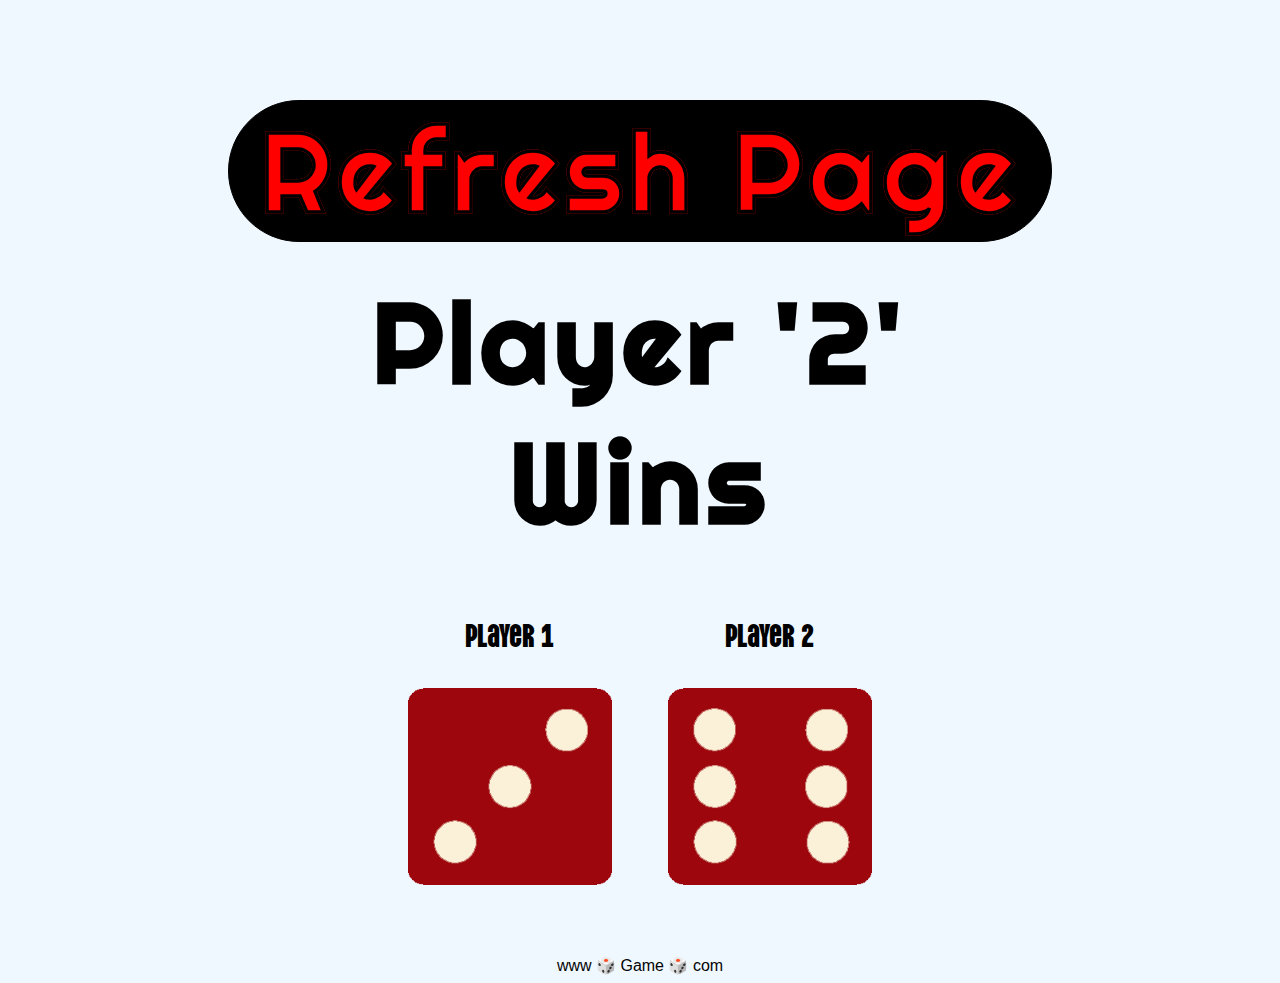
<file: index.html>
<!DOCTYPE html>
<html lang="en" dir="ltr">
  <head>
    <meta charset="utf-8">
    <title>Dicee</title>
    <link rel="stylesheet" href="styles.css">
    <link rel="preconnect" href="https://fonts.googleapis.com">
<link rel="preconnect" href="https://fonts.gstatic.com" crossorigin>
<link href="https://fonts.googleapis.com/css2?family=Bebas+Neue&family=Bungee&family=Caveat&family=Libre+Baskerville&family=Lobster&family=Mulish:wght@300;400&family=Pacifico&family=Poppins:wght@400;700&family=Righteous&family=Russo+One&family=VT323&family=Vina+Sans&family=Yanone+Kaffeesatz:wght@400;700&display=swap" rel="stylesheet"> </head>
  <body>
    
    <div class="container">
      <h1>Refresh Page</h1>
      <h2></h2>
      
      <div class="dice">
        <p>Player 1</p>
        <img class="img1" src="">
      </div>
      
      <div class="dice">
        <p>Player 2</p>
        <img class="img2" src="">
      </div>
      
    </div>
    
    
  <script src="script.js"></script>
  </body>

  <footer>
    www 🎲 Game 🎲 com
  </footer>
  
</html>
</file>
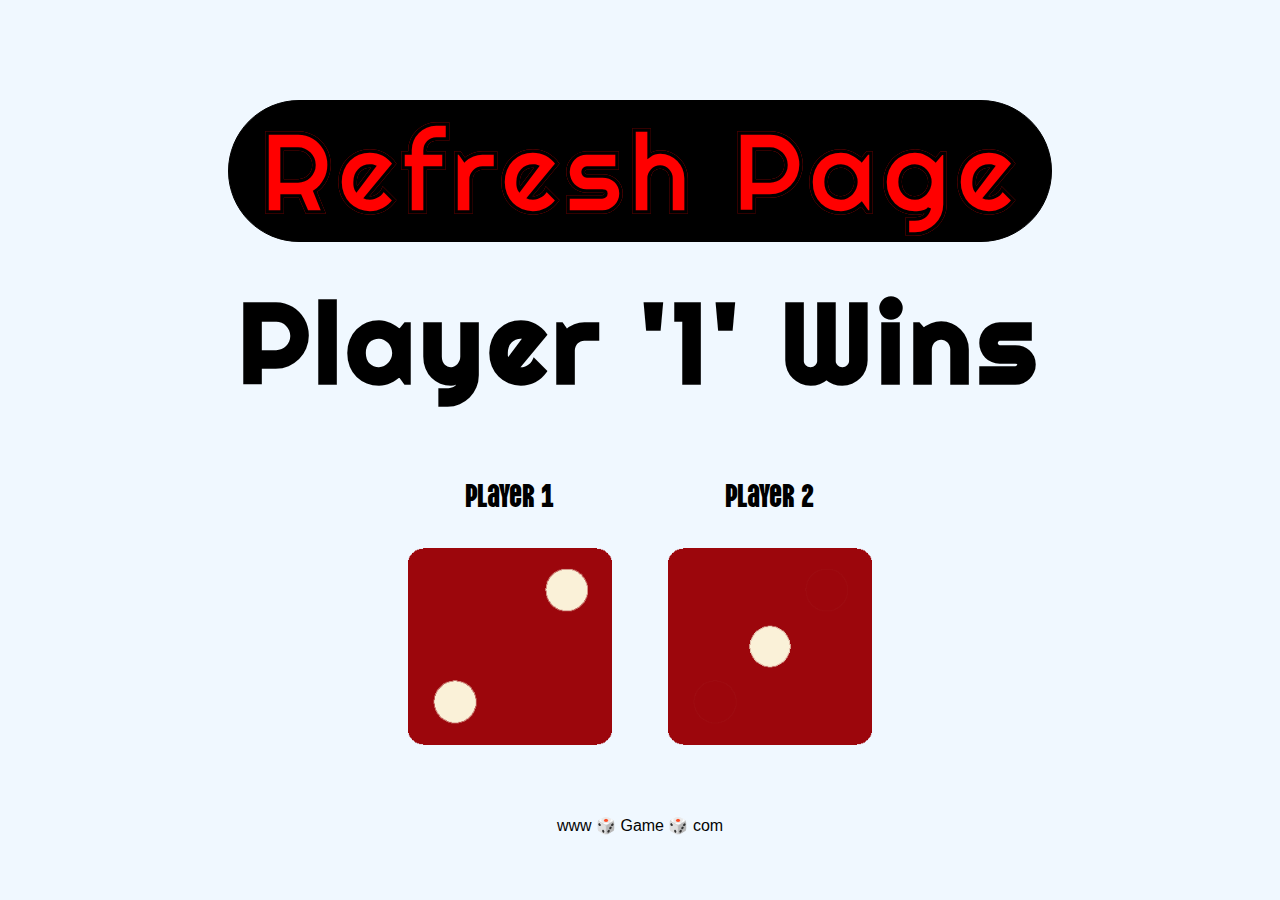
<file: dicee.html>
<!DOCTYPE html>
<html lang="en" dir="ltr">
  <head>
    <meta charset="utf-8">
    <title>Dicee</title>
    <link rel="stylesheet" href="styles.css">
    <link rel="preconnect" href="https://fonts.googleapis.com">
<link rel="preconnect" href="https://fonts.gstatic.com" crossorigin>
<link href="https://fonts.googleapis.com/css2?family=Bebas+Neue&family=Bungee&family=Caveat&family=Libre+Baskerville&family=Lobster&family=Mulish:wght@300;400&family=Pacifico&family=Poppins:wght@400;700&family=Righteous&family=Russo+One&family=VT323&family=Vina+Sans&family=Yanone+Kaffeesatz:wght@400;700&display=swap" rel="stylesheet"> </head>
  <body>
    
    <div class="container">
      <h1>Refresh Page</h1>
      <h2></h2>
      
      <div class="dice">
        <p>Player 1</p>
        <img class="img1" src="">
      </div>
      
      <div class="dice">
        <p>Player 2</p>
        <img class="img2" src="">
      </div>
      
    </div>
    
    
  <script src="index.js"></script>
  </body>

  <footer>
    www 🎲 Game 🎲 com
  </footer>
  
</html>
</file>
<file: styles.css>
.container {
  width: 70%;
  margin: auto;
  text-align: center;
}

.dice {
  text-align: center;
  display: inline-block;

}

body {
  background-color:aliceblue ;
}

h1,h2 {
margin: 30px;
font-family: 'Righteous', cursive;
font-size: 7rem;
color: #000000;
letter-spacing: 5px;
}

h1
{
margin-top: 100px;
color: rgb(255, 0, 0) ;
-webkit-text-stroke: 0.01px black;
background: black;
border-radius: 100px;
border: 1px solid black;
padding: 0px -100px;
}

p {
  font-size: 2rem;
  color: #000000;
font-family: 'Vina Sans', cursive;
}

img {
  width: 80%;
  transition: all;
}

footer {
  margin-top: 5%;
  color: #030303;
  text-align: center;
  font-family:"Arial", cursive;

}

@media (min-width: 100px) and (max-width: 800px)
{
.footer
{
position: relative;
top: auto;
margin-top: 60%;
bottom: 20px;
}
}
</file>
